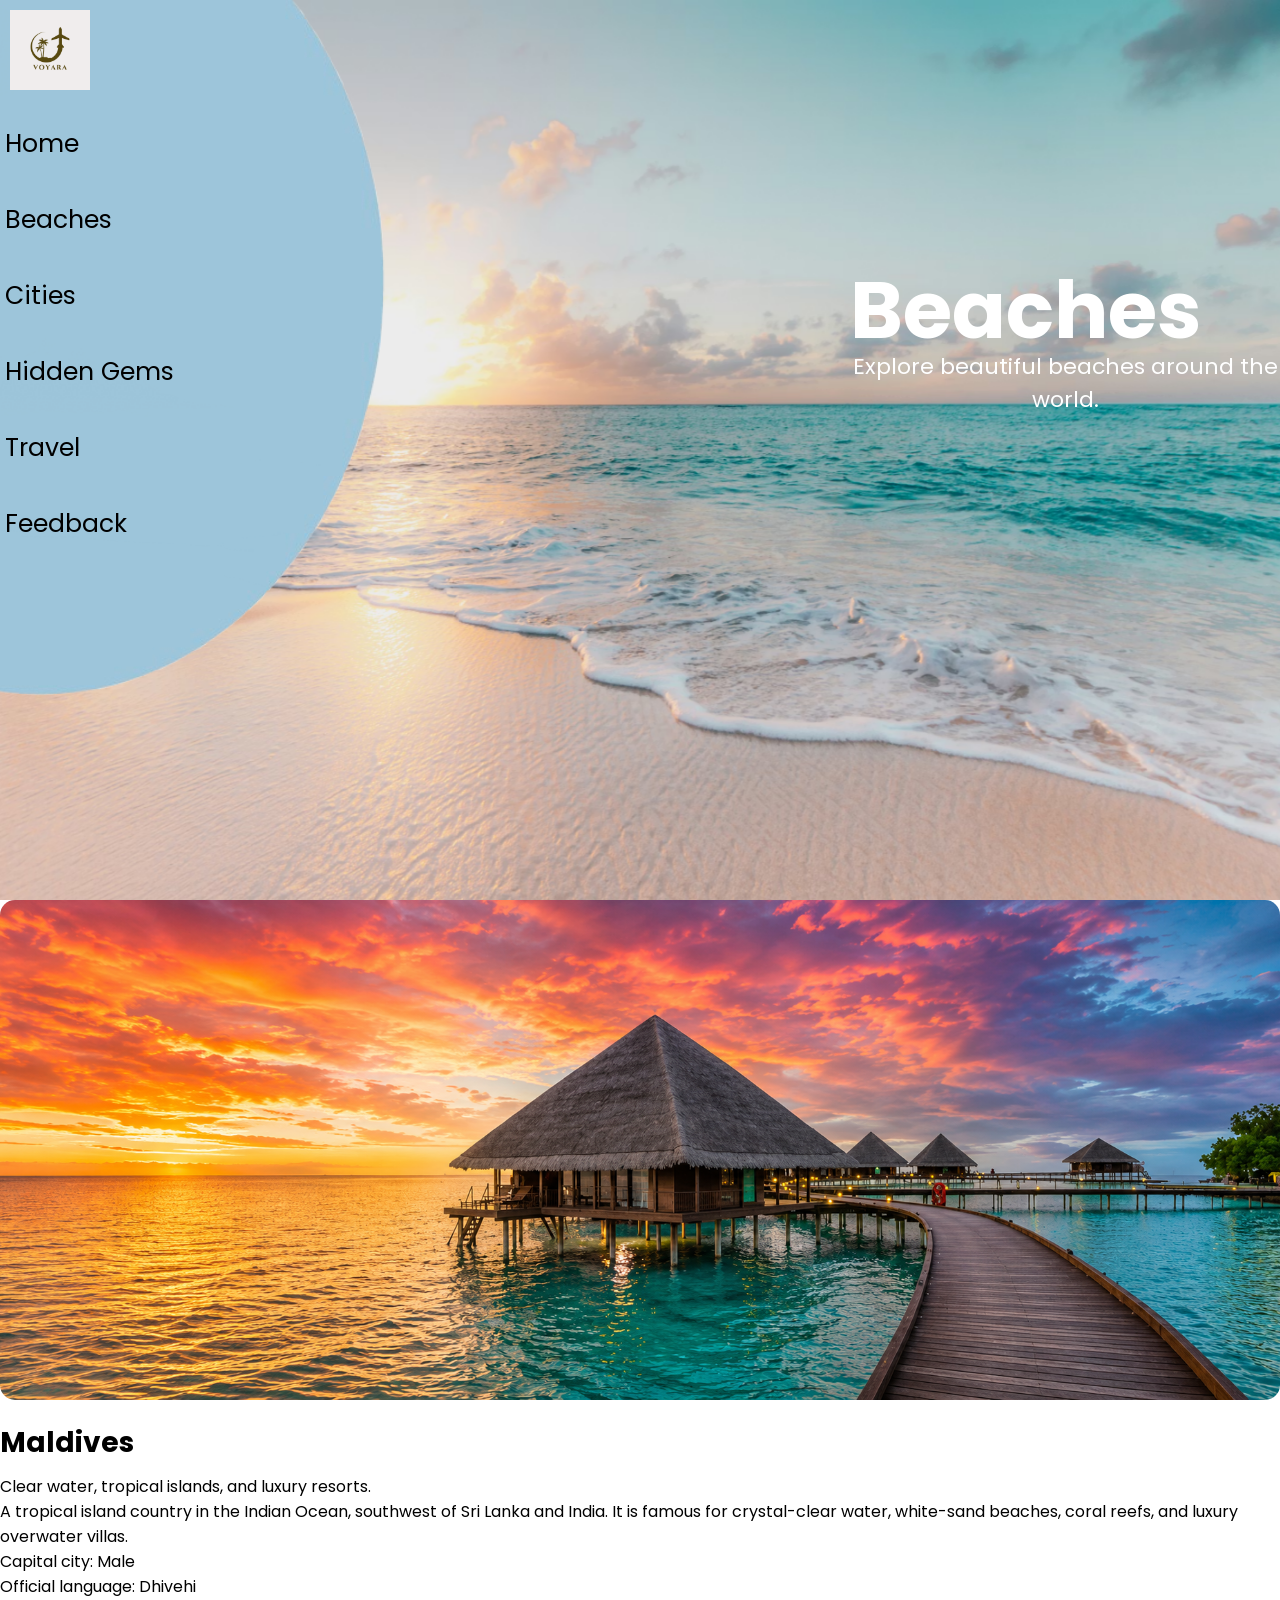
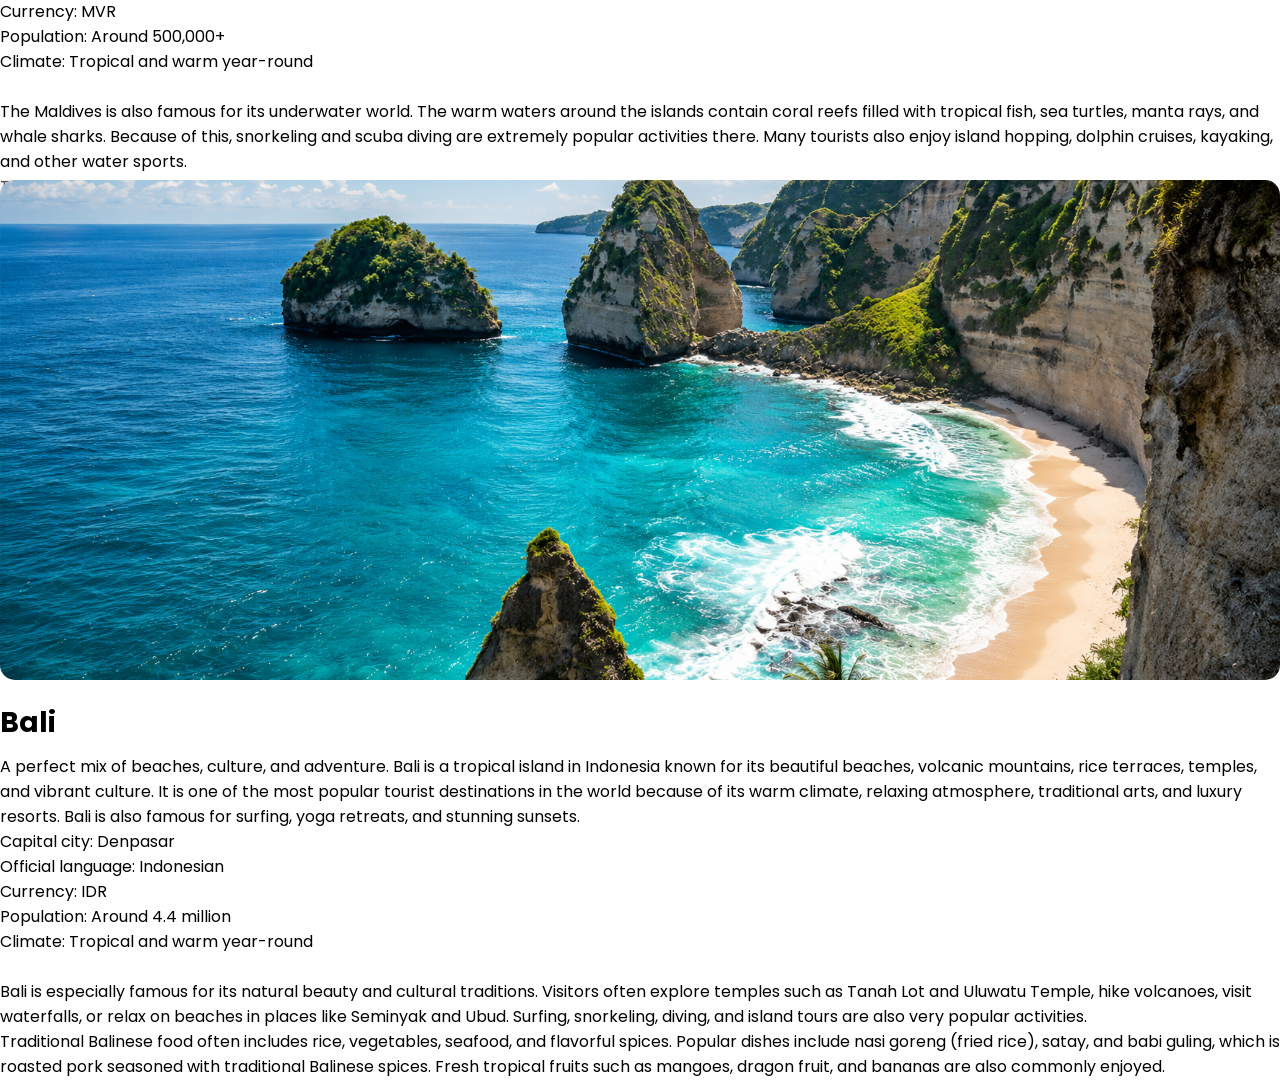
<file: index2.html>
<!DOCTYPE html>
<html>

<head>
    <title>Voyara Beaches</title>

    <link href="https://fonts.googleapis.com/css2?family=Poppins:wght@300;400;600&display=swap" rel="stylesheet">

    <link rel="stylesheet" href="style2.css">
</head>

<body>

    <img src="photo-1507525428034-b723cf961d3e.avif" alt="beach background" class="bg">
    <img src="Voyara.png" alt="logo" class="logo">
    <img src="bluecircle-removebg-preview.png" alt="circle" class="circle2">
    <header class="header">
        <h1>Beaches</h1>
    </header>

    <p class="slogan">
        Explore beautiful beaches around the world.
    </p>
    <div class="maldives">
        <img src="ChatGPT Image May 26, 2026 at 09_34_54 AM.png" alt="Maldives">
        <h2>Maldives</h2>
        <p>Clear water, tropical islands, and luxury resorts. <br> 
            A tropical island country in the Indian Ocean, southwest of Sri Lanka and India. It is famous for crystal-clear water, white-sand beaches, coral reefs, and luxury overwater villas.
            <br>
            <ul>
                <li>Capital city: Male</li>
                <li>Official language: Dhivehi</li>
                <li>Currency: MVR</li>
                <li>Population: Around 500,000+</li>
                <li>Climate: Tropical and warm year-round</li>
            </ul>
            <br>
            The Maldives is also famous for its underwater world. The warm waters around the islands contain coral reefs filled with tropical fish, sea turtles, manta rays, and whale sharks. Because of this, snorkeling and scuba diving are extremely popular activities there. Many tourists also enjoy island hopping, dolphin cruises, kayaking, and other water sports.
            <br>
            Traditional Maldivian food often includes fish, coconut, and rice. Tuna is one of the most commonly used ingredients because fishing is very important in the country. A popular breakfast dish is mas huni, which is made with tuna, coconut, onions, and chili, usually eaten with flatbread called roshi.
        </p>
    </div>
    <div class="bali">
        <img src="ChatGPT Image May 26, 2026 at 09_36_05 AM.png" alt="Bali">
        <h2>Bali</h2>
        <p>A perfect mix of beaches, culture, and adventure.
            Bali is a tropical island in Indonesia known for its beautiful beaches, volcanic mountains, rice terraces, temples, and vibrant culture. It is one of the most popular tourist destinations in the world because of its warm climate, relaxing atmosphere, traditional arts, and luxury resorts. Bali is also famous for surfing, yoga retreats, and stunning sunsets.
            <br>
            <ul>
                <li>Capital city: Denpasar</li>
                <li>Official language: Indonesian</li>
                <li>Currency: IDR</li>
                <li>Population: Around 4.4 million</li>
                <li>Climate: Tropical and warm year-round</li>
            </ul>
            <br>
            Bali is especially famous for its natural beauty and cultural traditions. Visitors often explore temples such as Tanah Lot and Uluwatu Temple, hike volcanoes, visit waterfalls, or relax on beaches in places like Seminyak and Ubud. Surfing, snorkeling, diving, and island tours are also very popular activities.
            <br>
            Traditional Balinese food often includes rice, vegetables, seafood, and flavorful spices. Popular dishes include nasi goreng (fried rice), satay, and babi guling, which is roasted pork seasoned with traditional Balinese spices. Fresh tropical fruits such as mangoes, dragon fruit, and bananas are also commonly enjoyed.
        </p>

    </div>
     <ul class="nav2">
            <li style="color: black;"> <a href="index.html">Home</a></li>
            <br>
            <li style="color: black;"> <a href="index2.html">Beaches</a></li>
            <br>
            <li style="color: black;"><a href="index3.html">Cities</a></li>
            <br>
            <li style="color: black;"><a href="index4.html">Hidden Gems</a></li>
            <br>
            <li style="color: black;"><a href="index5.html">Travel</a></li>
            <br>
            <li"><a href="index6.html">Feedback</a></li>
    </ul>
</body>

</html>
</file>
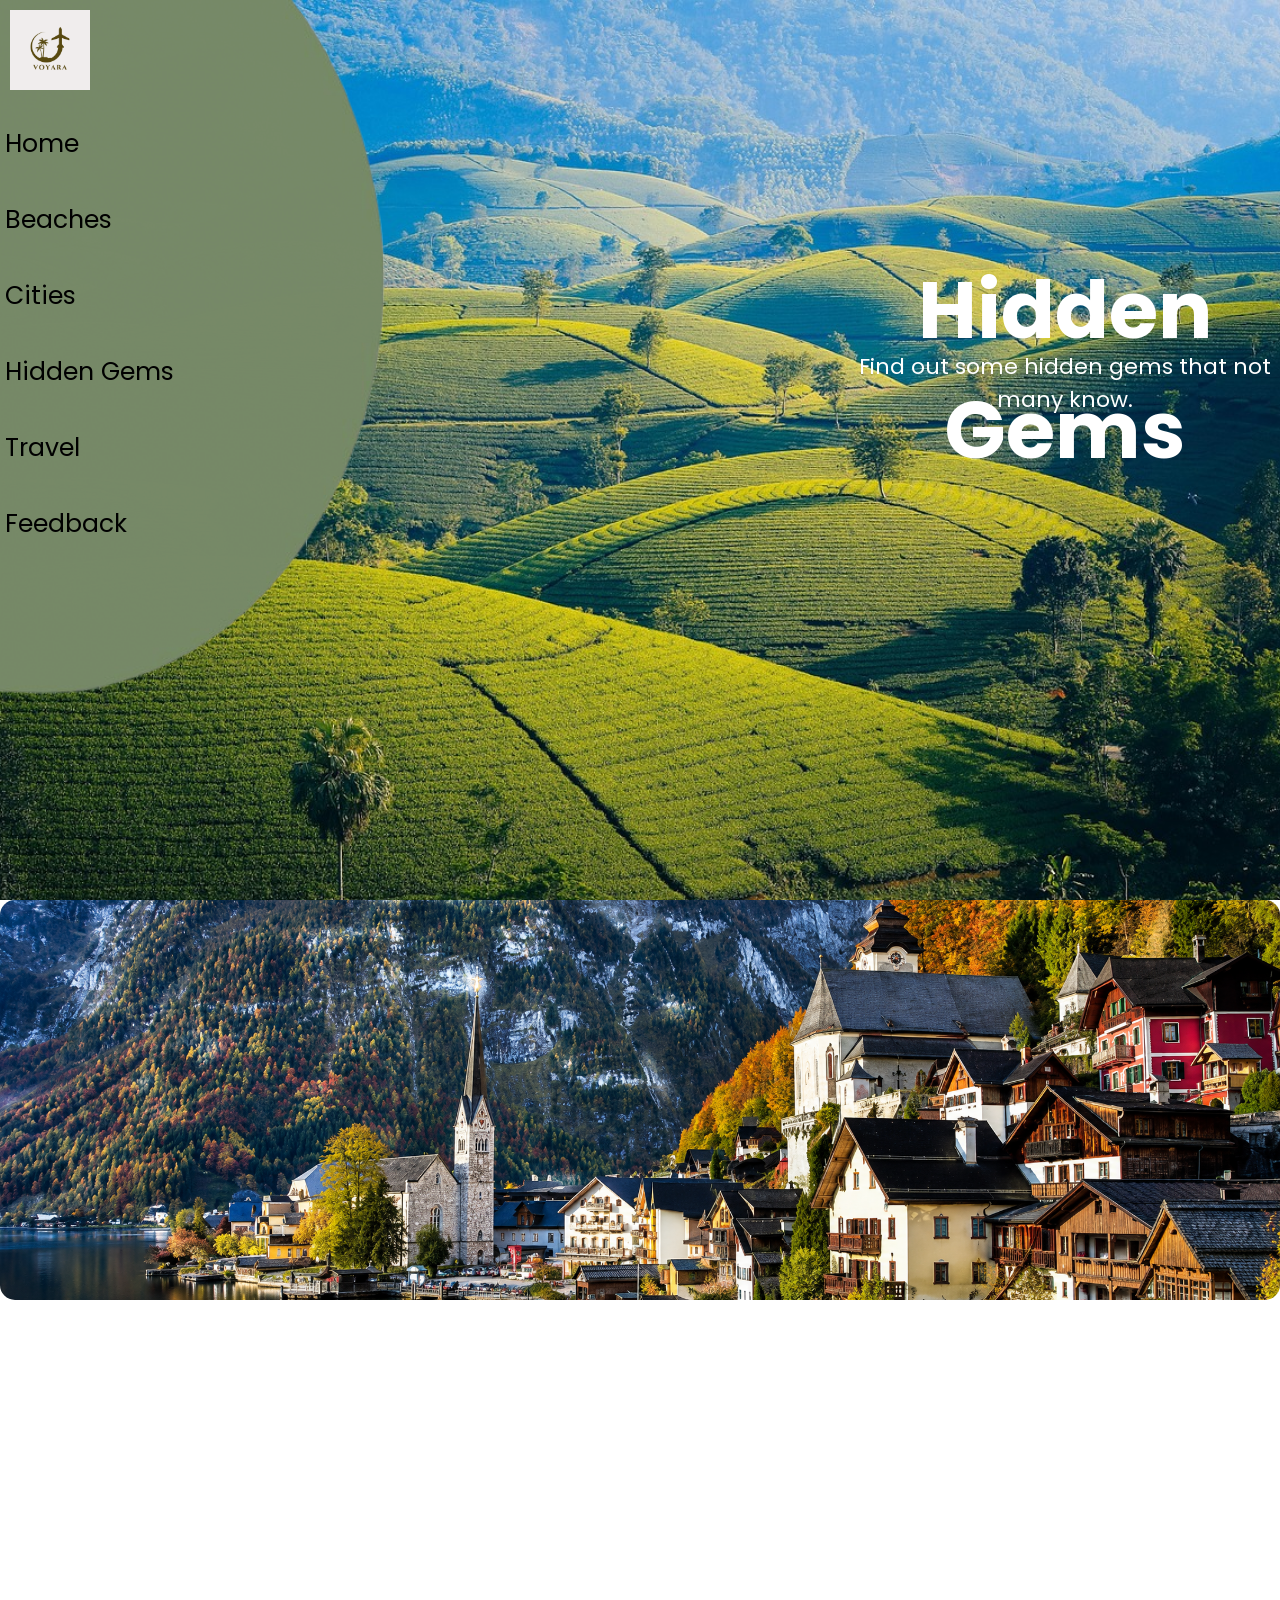
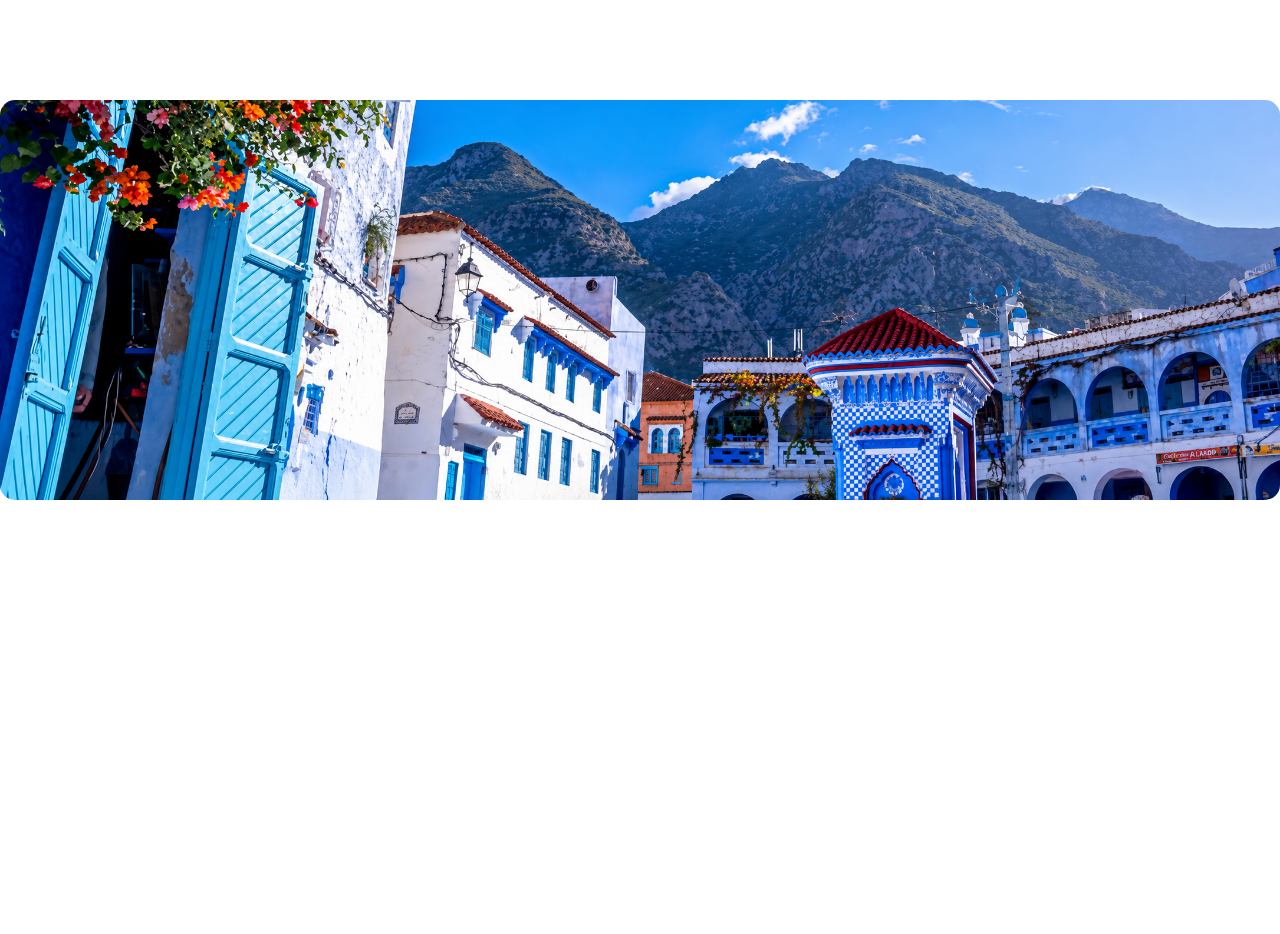
<file: index4.html>
<!DOCTYPE html>
<html>

<head>
    <title>Voyara Hidden Gems</title>

    <link href="https://fonts.googleapis.com/css2?family=Poppins:wght@300;400;600&display=swap" rel="stylesheet">

    <link rel="stylesheet" href="style4.css">
</head>

<body>

    <img src="mountain.jpg" alt="hiddengems background" class="bg">
    <img src="Voyara.png" alt="logo" class="logo">
    <img src="greencircle-removebg-preview.png" alt="circle4" class="circle4">
    <header class="header">
        <h1>Hidden Gems</h1>
    </header>

    <p class="slogan">
        Find out some hidden gems that not many know.
    </p>
    <div class="hallstatt">
        <img src="ChatGPT Image May 26, 2026 at 04_28_35 PM.png" alt="hallstatt">
        <h2>Hallstatt</h2>
        <p>Mountain views, peaceful lakes, and charming village streets. <br>
           Hallstatt is a small village in Austria located beside Lake Hallstatt and surrounded by the Alps. It is famous for its colorful houses, scenic mountain views, and quiet atmosphere. The village is considered one of the most beautiful places in Europe and attracts visitors because of its fairy-tale appearance and historic charm.
            <br>
            <ul>
                <li>Capital city: Vienna</li>
                <li>Official language: German</li>
                <li>Currency: EUR</li>
                <li>Population: Around 700 people in Hallstatt</li>
                <li>Climate: Cold winters and mild summers</li>
            </ul>
            <br>
            Hallstatt is famous for its peaceful lake, boat rides, hiking trails, and alpine scenery. Visitors often explore the village streets, visit the historic salt mines, and enjoy panoramic views from the mountains. During winter, snow covers the village, making it look even more magical and attracting many photographers and travelers. <br>
           Traditional Austrian food in Hallstatt includes schnitzel, sausages, pastries, and apple strudel. Many local dishes are warm and comforting because of the cold mountain climate. Fresh fish from the lake is also popular in restaurants around the village.
        </p>
    </div>
    <div class="chef">
        <img src="ChatGPT Image May 26, 2026 at 04_27_54 PM.png" alt="chef">
        <h2>Chefchaouen</h2>
        <p>Blue-painted streets, mountain scenery, and traditional Moroccan culture. <br>
          Chefchaouen is a small city in northern Morocco located in the Rif Mountains. It is famous for its blue-painted buildings and narrow streets, which create a calm and unique atmosphere. The city is one of Morocco’s most beautiful destinations and is known for its relaxing environment, local markets, and mountain views.
            <br>
            <ul>
                <li>Capital city: Rabat</li>
                <li>Official language: Arabic and Berber</li>
                <li>Currency: MAD</li>
                <li>Population: Around 40,000 people</li>
                <li>Climate: Warm summers and mild winters </li>
            </ul>
            <br>
           Chefchaouen is famous for its peaceful streets, handmade crafts, and traditional Moroccan architecture. Visitors often walk through the blue alleyways, shop in local markets, visit nearby waterfalls, and enjoy mountain hiking. The city is especially popular with photographers because of its bright blue walls and artistic atmosphere.
           <br>
           Traditional Moroccan food in Chefchaouen includes tagine, couscous, grilled meats, and mint tea. Many dishes are flavored with spices such as cumin, saffron, and cinnamon. Fresh bread and olives are also commonly served with meals.
        </p>
    </div>
     <ul class="nav4">
            <li><a href="index.html">Home</a></li>
            <br>
            <li style="color: black;"> <a href="index2.html">Beaches</a></li>
            <br>
            <li style="color: black;"><a href="index3.html">Cities</a></li>
            <br>
            <li style="color: black;"><a href="index4.html">Hidden Gems</a></li>
            <br>
            <li style="color: black;"><a href="index5.html">Travel</a></li>
            <br>
            <li"><a href="index6.html">Feedback</a></li>
    </ul>
   


</body>

</html>
</file>
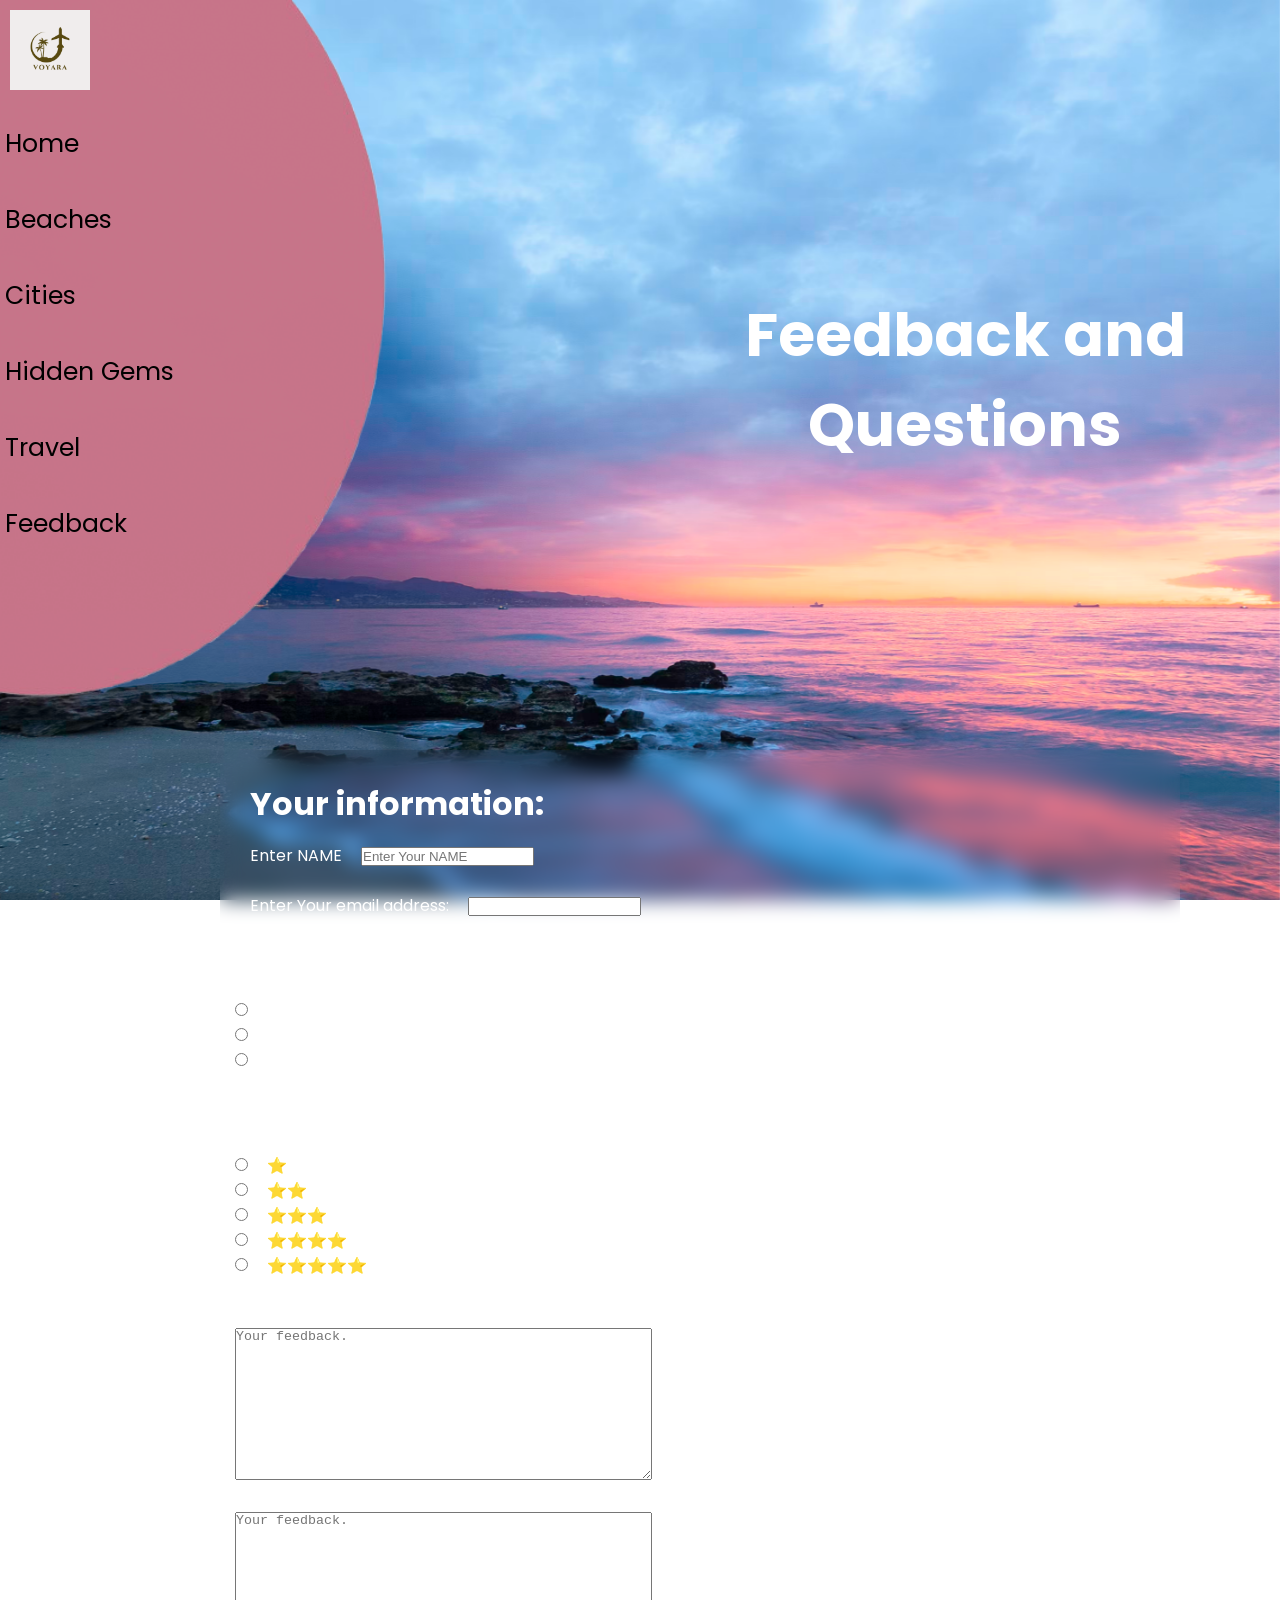
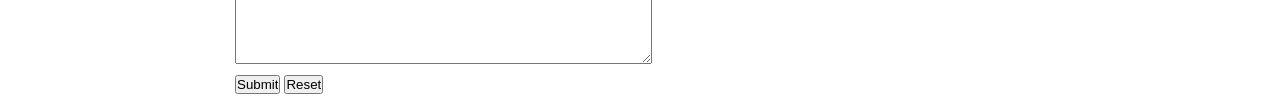
<file: index6.html>
<!DOCTYPE html>
<html>

<head>
    <title>Feedback and Questions</title>

    <link href="https://fonts.googleapis.com/css2?family=Poppins:wght@300;400;600&display=swap" rel="stylesheet">

    <link rel="stylesheet" href="style6.css">
</head>

<body>

    <img src="photo-1475924156734-496f6cac6ec1.avif" alt="travel bg" class="bg">
    <img src="Voyara.png" alt="logo" class="logo">
    <img src="pinkcircle.png" alt="circle" class="circle6">
    <header class="header">
        <h1>Feedback and Questions</h1>
    </header>
     <ul class="nav6">
            <li><a href="index.html">Home</a></li>
            <br>
            <li> <a href="index2.html">Beaches</a></li>
            <br>
            <li><a href="index3.html">Cities</a></li>
            <br>
            <li><a href="index4.html">Hidden Gems</a></li>
            <br>
            <li><a href="index5.html">Travel</a></li>
            <br>
            <li><a href="index6.html">Feedback</a></li>
    </ul>
    <form class="forms">
        <h1>Your information:</h1>
        <label for="name">Enter NAME</label>
        <input type="text" id="name" name="name" placeholder="Enter Your NAME" required>
        <br><br>
        <label for="email">Enter Your email address:</label>
        <input type="email" id="email" name="email">
        <br><br>
    
        <p>Select your age</p>
        <input type="radio" name="age" id="option1" value="0-10">
        <label for="option1">0-10</label><br>
        <input type="radio" name="age" id="option2" value="11-20">
        <label for="option2">11-20</label><br>
        <input type="radio" name="age" id="option3" value="21 and above">
        <label for="option3">21 and above</label><br>
        <br>
        <p>Rate this website:</p>
        <input type="radio" name="rate" id="option1">
        <label for="option1">⭐</label><br>
        <input type="radio" name="rate" id="option2">
        <label for="option2">⭐⭐</label><br>
        <input type="radio" name="rate" id="option3">
        <label for="option3">⭐⭐⭐</label><br>
        <input type="radio" name="rate" id="option4">
        <label for="option2">⭐⭐⭐⭐</label><br>
        <input type="radio" name="rate" id="option5">
        <label for="option3">⭐⭐⭐⭐⭐</label><br>
        <br>
        <label for="Feedback">Give us your feedback here.</label> <br>
        <textarea name="feeback" id="feedback" cols="50" rows="10" placeholder="Your feedback."></textarea>
        <br>
        <label for="questions">Ask us any questions you have.</label> <br>
        <textarea name="questions" id="questions" cols="50" rows="10" placeholder="Your feedback."></textarea>
        <br>
        <input type="submit" name="sumbit" id="sumbit">
        <input type="reset" name="reset" id="reset">
    </form>

</body>

</html>
</file>
<file: style2.css>
*{
    margin: 0;
    padding: 0;
    box-sizing: border-box;
}

body{
    font-family: 'Poppins', sans-serif;
}

.circle2{
    top: 0;
    left: 0;
    width: 490px;
    position: absolute;
    z-index: -3;
}

.bg{
    position: fixed;
    width: 100%;
    height: 100%;
    object-fit: cover;
    z-index: -4;
}
a{
    color: rgb(0, 0, 0);
    text-decoration: none;
}
.nav2 a:hover {
    color: white;
}

.nav2{
    margin: 0;
    left: 0;
    padding-left: 5px;
    top: 125px;
    position: absolute;
    list-style-type: none;
    font-size: 25px;
}
.logo{
    position: absolute;
    top: 10px;
    left: 10px;
    width: 80px;
}

.header{
    position: absolute;
    top: 250px;
    left: 850px;
    text-align: center;
    font-size: 40px;
    color: white;
}

.slogan{
    position: absolute;
    top: 350px;
    left: 850px;
    text-align: center;
    font-size: 22px;
    color: white;
}

.maldives{
    position: absolute;
    top: 900px;
    width: 100%;
    backdrop-filter: blur(10px);
    
}

.bali{
    position: absolute;
    top: 1780px;
    width: 100%;  
    backdrop-filter: blur(10px); 
    
}

.maldives img{
    width: 100%;
    height: 500px;
    object-fit: cover;
    border-radius: 15px;
}

.maldives h2{
    margin-top: 15px;
    font-size: 28px;
}

.maldives p{
    margin-top: 10px;
    font-size: 16px;
}

.bali img{
    width: 100%;
    height: 500px;
    object-fit: cover;
    border-radius: 15px;
}

.bali h2{
    margin-top: 15px;
    font-size: 28px;
}

.bali p{
    margin-top: 10px;
    font-size: 16px;
}



.beach1{
    top: 400px;
    left: 150px;
}

.beach2{
    top: 400px;
    right: 150px;
}
</file>
<file: style4.css>
*{
    margin: 0;
    padding: 0;
    box-sizing: border-box;
}

body{
    font-family: 'Poppins', sans-serif;
}
a{
    color: rgb(0, 0, 0);
    text-decoration: none;
}
.nav4 a:hover {
    color: white;
}

.bg{
    position: fixed;
    width: 100%;
    height: 100%;
    object-fit: cover;
    z-index: -3;
}
.circle4{
    top: 0;
    left: 0;
    width: 490px;
    position: absolute;
    z-index: -1;
}

.nav4{
    margin: 0;
    left: 0;
    padding-left: 5px;
    top: 125px;
    position: absolute;
    list-style-type: none;
    font-size: 25px;
}

.logo{
    position: absolute;
    top: 10px;
    left: 10px;
    width: 80px;
}

.header{
    position: absolute;
    top: 250px;
    left: 850px;
    text-align: center;
    font-size: 40px;
    color: white;
}

.slogan{
    position: absolute;
    top: 350px;
    left: 850px;
    text-align: center;
    font-size: 22px;
    color: white;
}

.hallstatt{
    position: absolute;
    top: 900px;
    width: 100%;
    backdrop-filter: blur(10px);
    color: white;
}

.chef{
    position: absolute;
    top: 1700px;
    width: 100%;
    backdrop-filter: blur(10px);
    color: white;
}

.hallstatt img{
    width: 100%;
    height: 400px;
    object-fit: cover;
    border-radius: 15px;
}

.hallstatt h2{
    margin-top: 15px;
    font-size: 28px;
}

.hallstatt p{
    margin-top: 10px;
    font-size: 16px;
}

.chef img{
    width: 100%;
    height: 400px;
    object-fit: cover;
    border-radius: 15px;
}

.chef h2{
    margin-top: 15px;
    font-size: 28px;
}

.chef p{
    margin-top: 10px;
    font-size: 16px;
}
</file>
<file: style6.css>
*{
    margin: 0;
    padding: 0;
    box-sizing: border-box;
}

body{
    font-family: 'Poppins', sans-serif;
}

a{
    color: rgb(0, 0, 0);
    text-decoration: none;
}
.nav6 a:hover {
    color: white;
}
.bg{
    position: fixed;
    width: 100%;
    height: 100%;
    object-fit: cover;
    z-index: -3;
}

.circle6{
    top: 0;
    left: 0;
    width: 490px;
    position: absolute;
    z-index: -1;
}

.nav6{
    margin: 0;
    left: 0;
    padding-left: 5px;
    top: 125px;
    position: absolute;
    list-style-type: none;
    font-size: 25px;
}

.logo{
    position: absolute;
    top: 10px;
    left: 10px;
    width: 80px;
}

.header{
    position: absolute;
    top: 290px;
    left: 650px;
    text-align: center;
    font-size: 30px;
    color: white;
}

.forms{
    position: absolute;
    top: 750px;
    left: 220px;
    width: 75%;
    backdrop-filter: blur(10px);
    border-radius: 15px;
    padding: 15px; 
}

.forms label{
    color: white;
    padding: 15px;
}
.forms h1{
    color: white;
    padding: 15px;
}
.forms p{
    color: white;
    padding: 15px;
}
</file>
